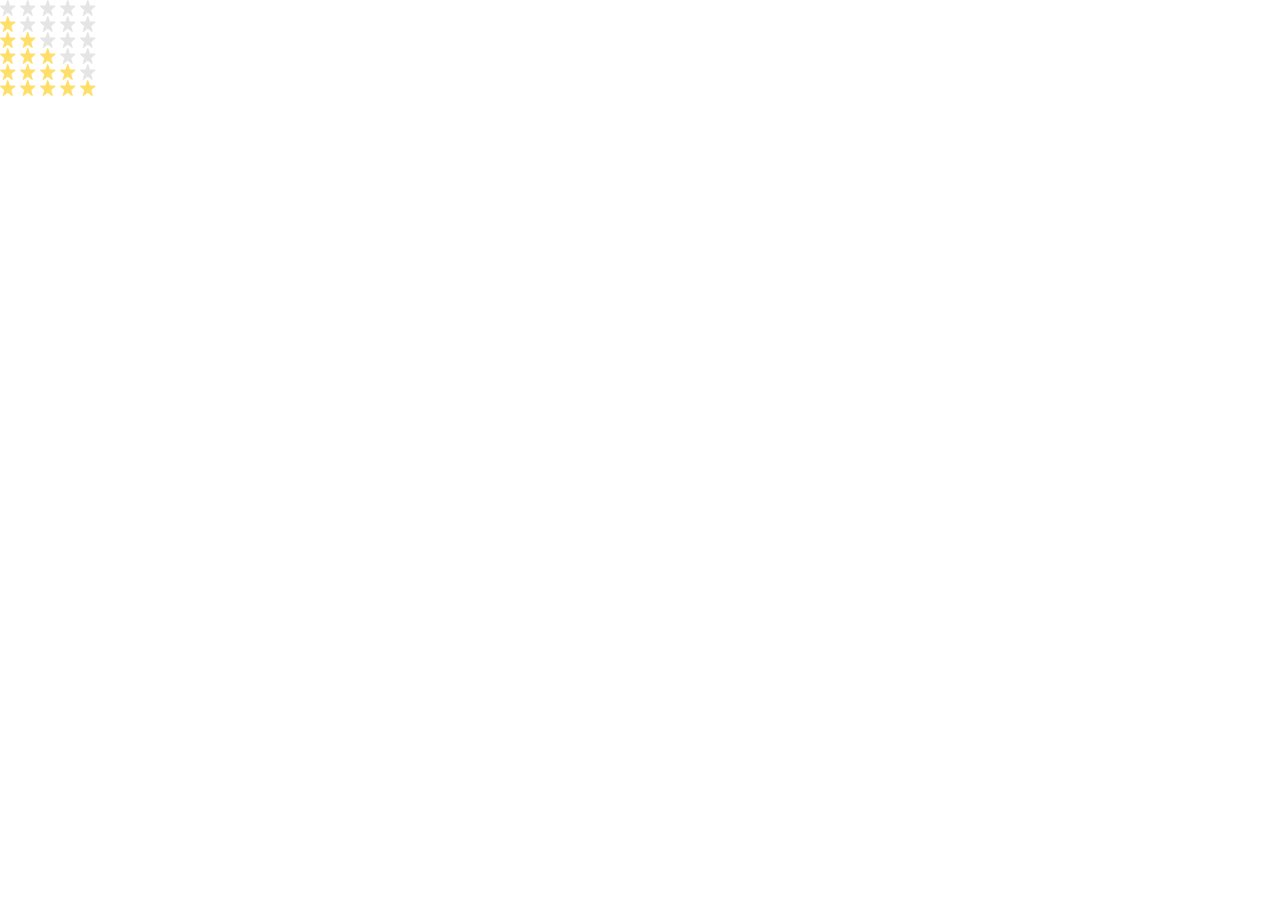
<file: index.html>
<!doctype html><html lang="en"><head><meta charset="utf-8"><meta name="viewport" content="width=device-width, user-scalable=no, initial-scale=1.0, maximum-scale=1.0, minimum-scale=1.0"><title>Stars</title><link rel="stylesheet" href="index.152316f8.css"></head><body>  <main> <div class="stars stars--0"> <div class="stars__star"></div> <div class="stars__star"></div> <div class="stars__star"></div> <div class="stars__star"></div> <div class="stars__star"></div> </div> <div class="stars stars--1"> <div class="stars__star"></div> <div class="stars__star"></div> <div class="stars__star"></div> <div class="stars__star"></div> <div class="stars__star"></div> </div> <div class="stars stars--2"> <div class="stars__star"></div> <div class="stars__star"></div> <div class="stars__star"></div> <div class="stars__star"></div> <div class="stars__star"></div> </div> <div class="stars stars--3"> <div class="stars__star"></div> <div class="stars__star"></div> <div class="stars__star"></div> <div class="stars__star"></div> <div class="stars__star"></div> </div> <div class="stars stars--4"> <div class="stars__star"></div> <div class="stars__star"></div> <div class="stars__star"></div> <div class="stars__star"></div> <div class="stars__star"></div> </div> <div class="stars stars--5"> <div class="stars__star"></div> <div class="stars__star"></div> <div class="stars__star"></div> <div class="stars__star"></div> <div class="stars__star"></div> </div> </main> </body></html>
</file>
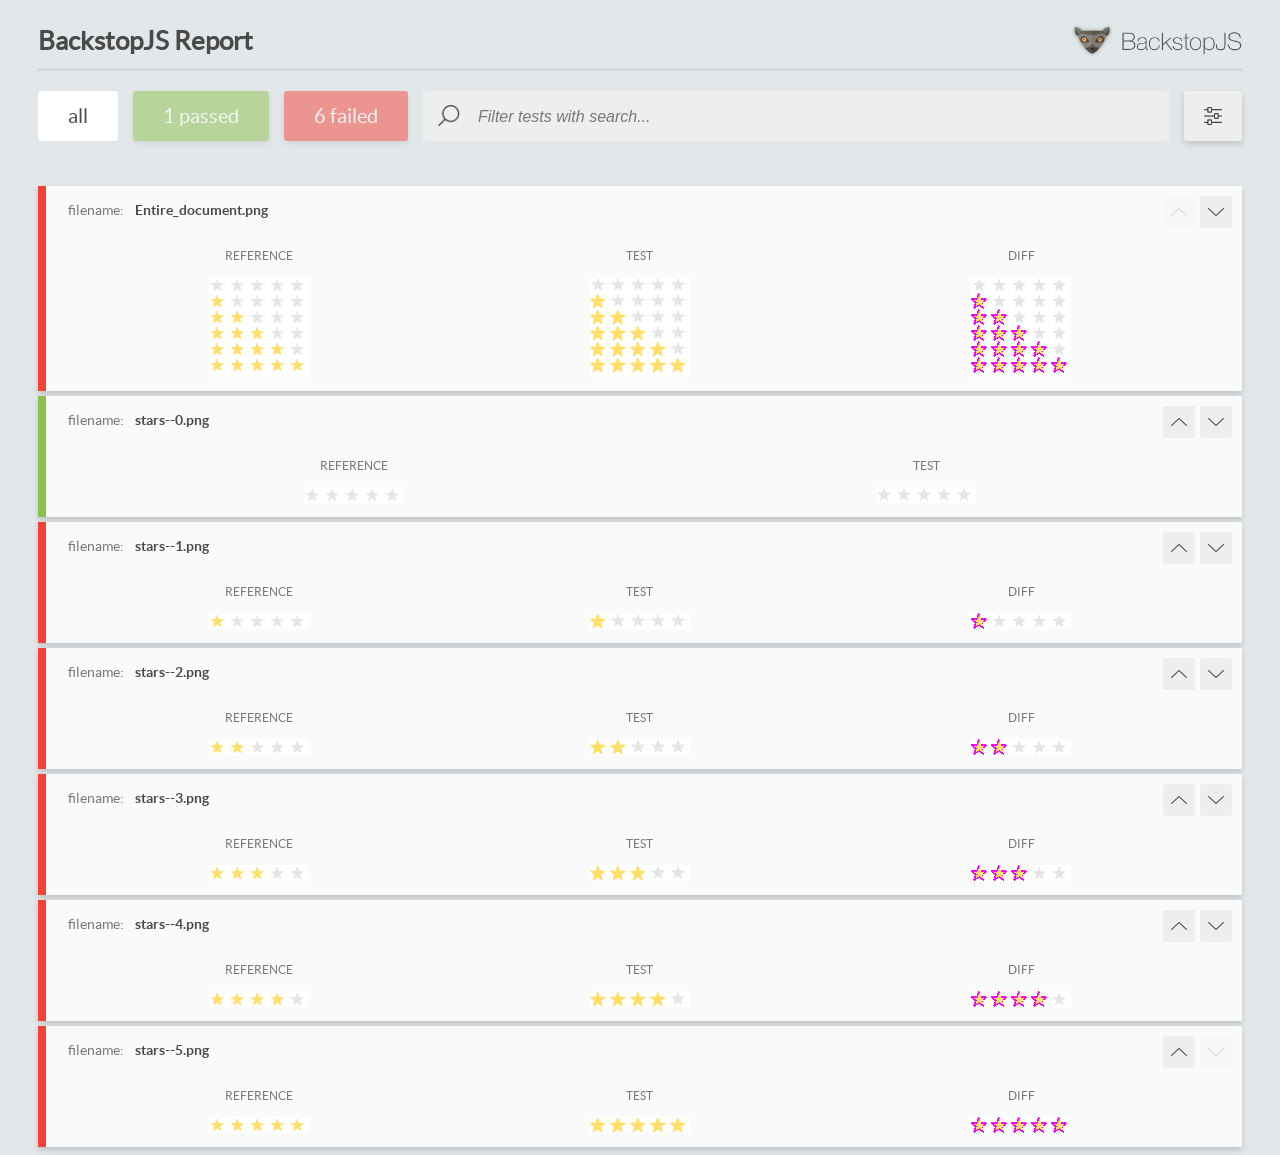
<file: report/html_report/index.html>
<!DOCTYPE html>
<html>
  <head>
    <meta charset="utf-8">
    <!-- Disable Cache -->
    <meta http-equiv="Cache-Control" content="no-cache, no-store, must-revalidate">
    <meta http-equiv="Pragma" content="no-cache">
    <meta http-equiv="Expires" content="0">

    <title>BackstopJS Report</title>

    <style>
      @font-face {
          font-family: 'latoregular';
          src: url('./assets/fonts/lato-regular-webfont.woff2') format('woff2'),
              url('./assets/fonts/lato-regular-webfont.woff') format('woff');
          font-weight: 400;
          font-style: normal;
      }
      @font-face {
          font-family: 'latobold';
          src: url('./assets/fonts/lato-bold-webfont.woff2') format('woff2'),
              url('./assets/fonts/lato-bold-webfont.woff') format('woff');
          font-weight: 700;
          font-style: normal;
      }

      .ReactModal__Body--open {
          overflow: hidden;
      }
      .ReactModal__Body--open .header {
        display: none;
      }

    </style>
  </head>
  <body style="background-color: #E2E7EA">
    <div id="root">

    </div>
    <script>
      function report (report) { // eslint-disable-line no-unused-vars
        window.tests = report;
      }
    </script>
    <script src="config.js"></script>
    <script src="index_bundle.js"></script>
  </body>
</html>
</file>
<file: index.152316f8.css>
body{margin:0;padding:0}.stars{align-items:center;height:16px;display:flex}.stars__star{background-image:url(star.822d561e.svg);background-position:50%;background-repeat:no-repeat;background-size:16px 16px;width:16px;height:16px;margin-right:4px;display:block}.stars__star:last-child{margin-right:0}.stars--1 .stars__star:nth-child(-n+1),.stars--2 .stars__star:nth-child(-n+2),.stars--3 .stars__star:nth-child(-n+3),.stars--4 .stars__star:nth-child(-n+4),.stars--5 .stars__star:nth-child(-n+5){background-image:url(star-active.edda4c43.svg);background-size:16px 16px}
/*# sourceMappingURL=index.152316f8.css.map */
</file>
